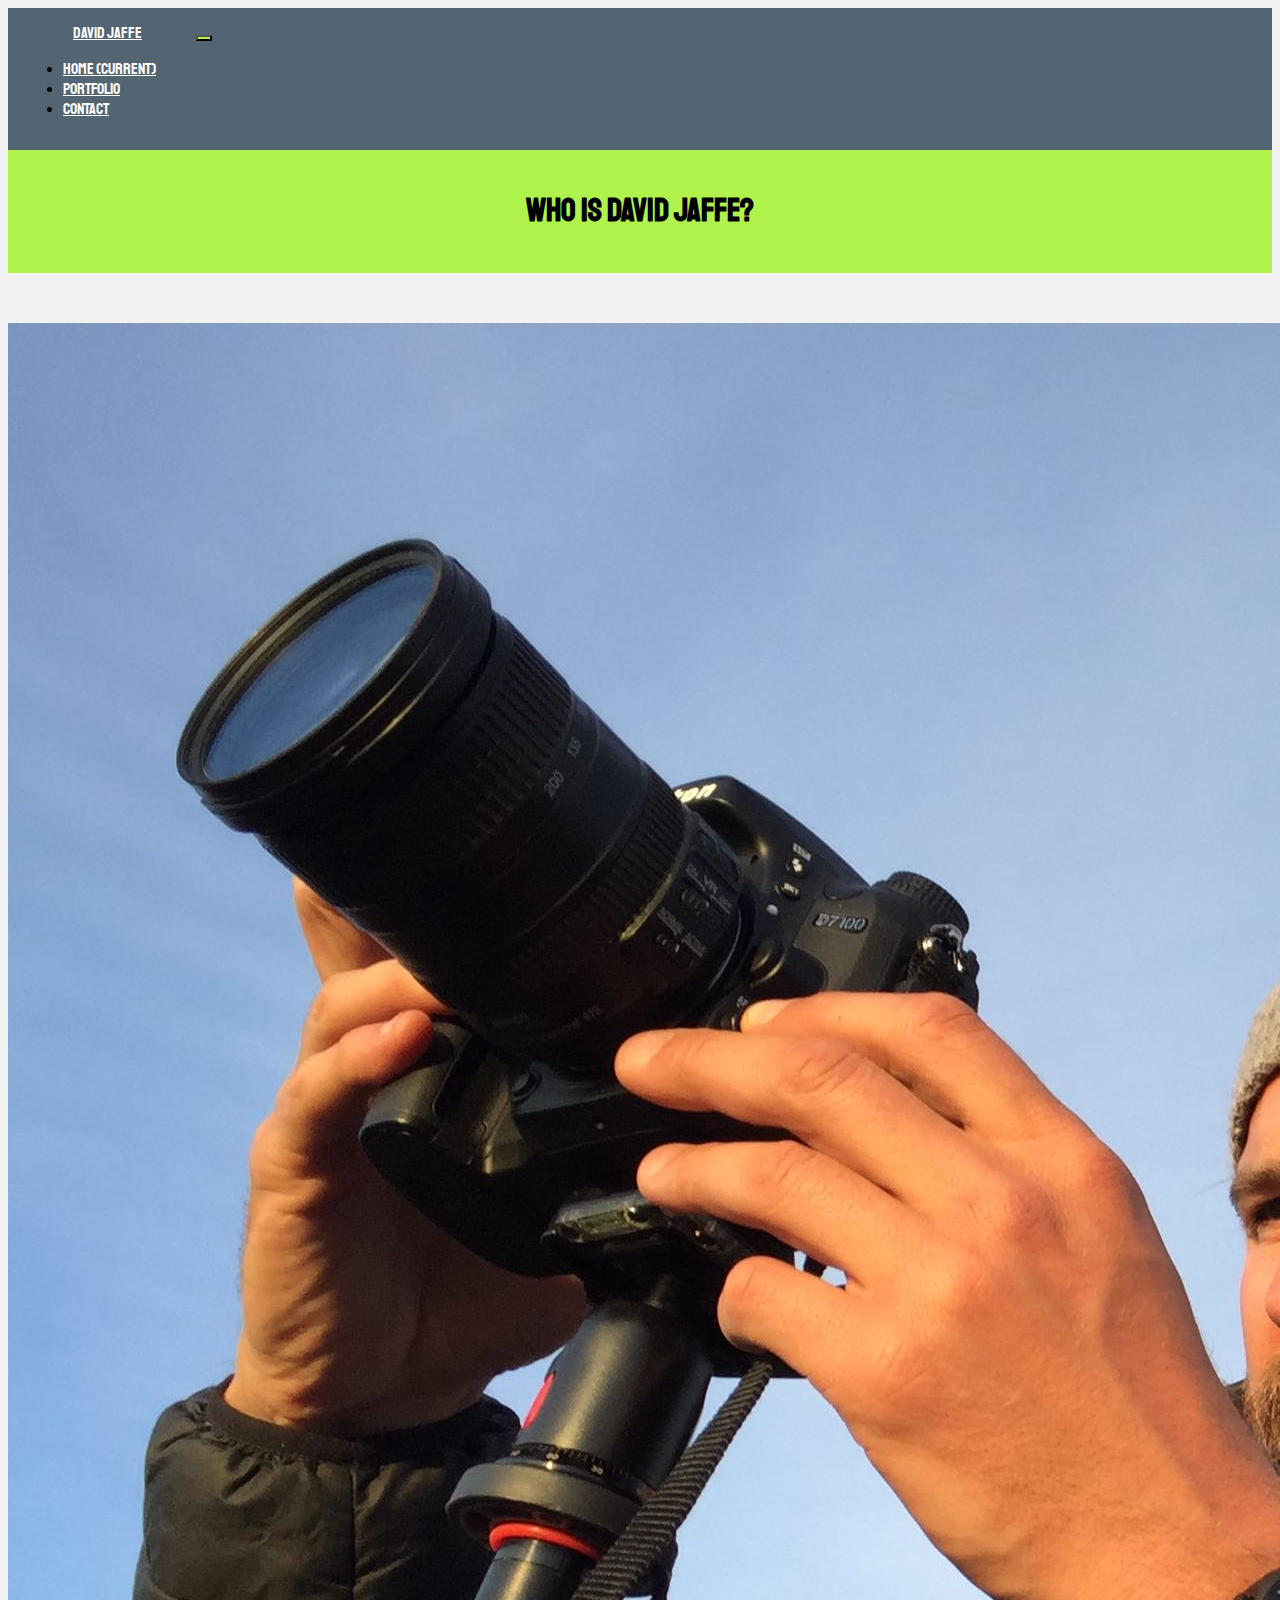
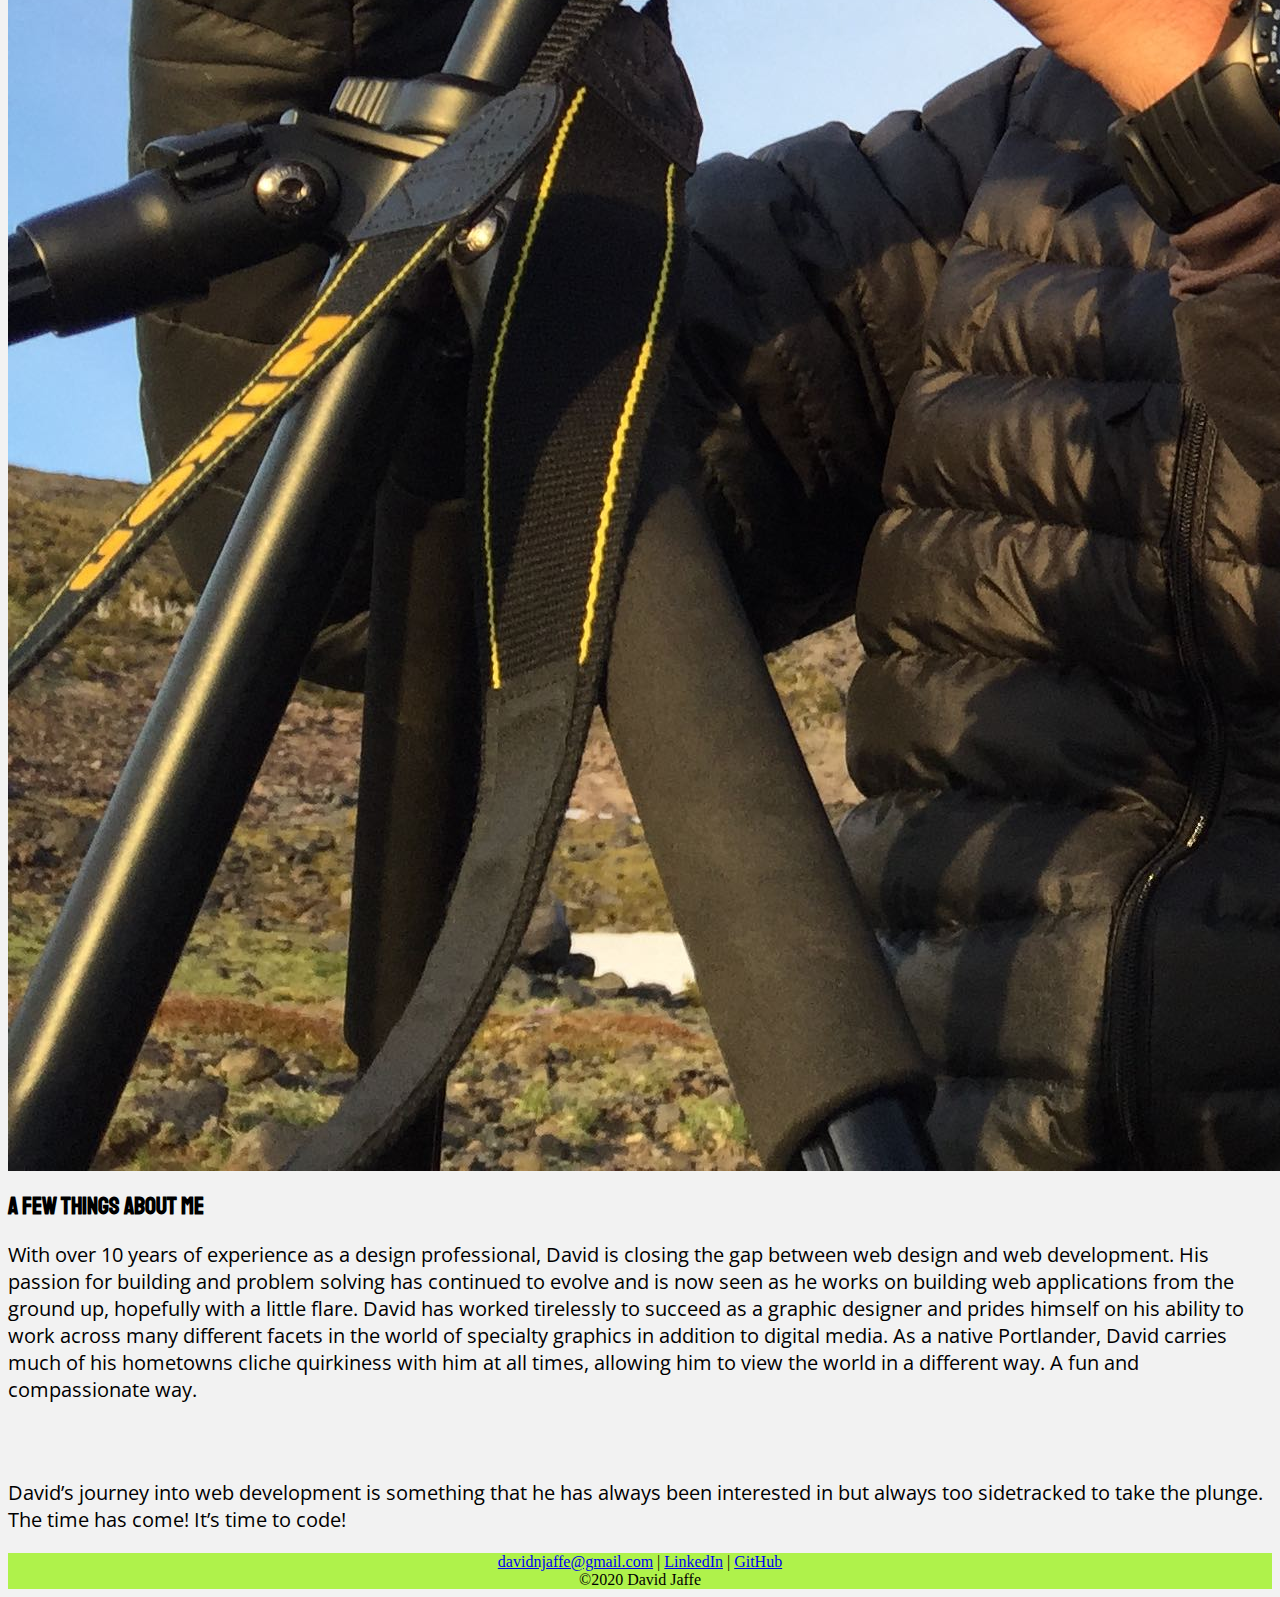
<file: index.html>
<!DOCTYPE html>

<html lang="en-us" class="h-100">

<head>

    <meta charset="UTF-8">
    <meta name="viewport" content="width=device-width, initial-scale=1, shrink-to-fit=no">
    <link href="https://fonts.googleapis.com/css2?family=Open+Sans+Condensed:wght@300;700&family=Staatliches&display=swap" rel="stylesheet">

    
    <title>David Jaffe's Dev Portfolio</title>
    
    <link rel="stylesheet" href="https://stackpath.bootstrapcdn.com/bootstrap/4.5.0/css/bootstrap.min.css" integrity="sha384-9aIt2nRpC12Uk9gS9baDl411NQApFmC26EwAOH8WgZl5MYYxFfc+NcPb1dKGj7Sk" crossorigin="anonymous">
    <link rel="stylesheet" type="text/css"  href="style.css">

</head>

<body class="d-flex flex-column h-100">
  <header>
      <!-- navbar -->
    <nav class="navbar navbar-expand-lg navbar-light bg-dark">
      <a class="navbar-brand" href="index.html">DAVID JAFFE</a>
      <button class="navbar-toggler" type="button" data-toggle="collapse" data-target="#navbarNav" aria-controls="navbarNav" aria-expanded="false" aria-label="Toggle navigation">
        <span class="navbar-toggler-icon"></span>
      </button>
      <div class="collapse navbar-collapse" id="navbarNav">
        <ul class="navbar-nav">
          <li class="nav-item active">
            <a class="nav-link" href="index.html">Home <span class="sr-only">(current)</span></a>
          </li>
          <li class="nav-item">
            <a class="nav-link" href="portfolio.html">Portfolio</a>
          </li>
          <li class="nav-item">
            <a class="nav-link" href="contact.html">Contact</a>
          </li>
        </ul>
      </div>
    </nav>
</header>

      <!-- main content-->
      <div class="row" id="hero-header">
        <div class="col-md-12">
          <h1>Who is David Jaffe?</h1>
        </div>
      </div>
      <main class="container">
        
        
        
        <section class="row">
          <div class="col-md-3">
            <img class="img img-thumbnail" id="headshot" src="img/Outdoor Profile.jpg" alt="bio pic">
          </div>
          <div class="col-md-9" id="intro">
            <h2>A FEW THINGS ABOUT ME</h2>
            <p>With over 10 years of experience as a design professional, David is closing the gap between web design and web development. His passion for building and problem solving has continued to evolve and is now seen as he works on building web applications from the ground up, hopefully with a little flare. David has worked tirelessly to succeed as a graphic designer and prides himself on his ability to work across many different facets in the world of specialty graphics in addition to digital media. As a native Portlander, David carries much of his hometowns cliche quirkiness with him at all times, allowing him to view the world in a different way. A fun and compassionate way.</p>
            <br>
            
          </div>
              
              
        
            </section>

        <section class="row">
          <div class="col-md-12">
            <br>
            <p>David’s journey into web development is something that he has always been interested in but always too sidetracked to take the plunge. The time has come! It’s time to code!</p>
          
          </section>
        </main>






      </div>
    
      <footer class="footer mt-auto py-3">
        <div class="container" id="sticky-footer">
          <span class="footer-text"><a href="mailto:davidnjaffe@gmail.com">davidnjaffe@gmail.com</a> | <a href="https://www.linkedin.com/in/davidnjaffe/" target="blank">LinkedIn</a> | <a href="https://github.com/davidnjaffe" target="blank">GitHub</a></span>
          <br>
        <span>©2020 David Jaffe</span>
        </div>
      </footer>

    <script src="https://code.jquery.com/jquery-3.5.1.slim.min.js" integrity="sha384-DfXdz2htPH0lsSSs5nCTpuj/zy4C+OGpamoFVy38MVBnE+IbbVYUew+OrCXaRkfj" crossorigin="anonymous"></script>
    <script src="https://cdn.jsdelivr.net/npm/popper.js@1.16.0/dist/umd/popper.min.js" integrity="sha384-Q6E9RHvbIyZFJoft+2mJbHaEWldlvI9IOYy5n3zV9zzTtmI3UksdQRVvoxMfooAo" crossorigin="anonymous"></script>
    <script src="https://stackpath.bootstrapcdn.com/bootstrap/4.5.0/js/bootstrap.min.js" integrity="sha384-OgVRvuATP1z7JjHLkuOU7Xw704+h835Lr+6QL9UvYjZE3Ipu6Tp75j7Bh/kR0JKI" crossorigin="anonymous"></script>

</body>
</html>
</file>
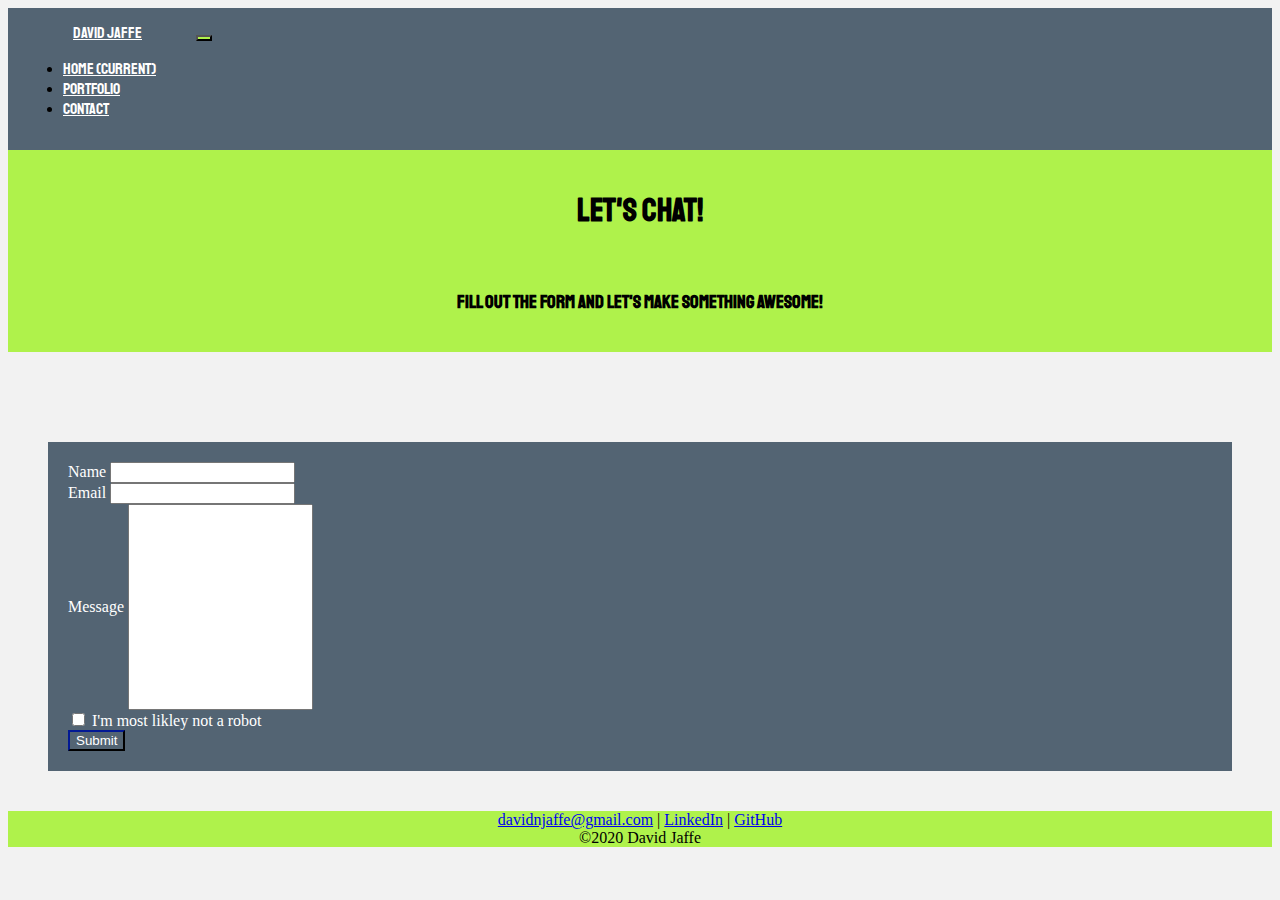
<file: contact.html>
<!DOCTYPE html>

<html lang="en-us" class="h-100">

<head>

    <meta charset="UTF-8">
    <meta name="viewport" content="width=device-width, initial-scale=1, shrink-to-fit=no">
    <link href="https://fonts.googleapis.com/css2?family=Open+Sans+Condensed:wght@300;700&family=Staatliches&display=swap" rel="stylesheet">
    <title>David Jaffe's Dev Portfolio</title>
    
    <link rel="stylesheet" href="https://stackpath.bootstrapcdn.com/bootstrap/4.5.0/css/bootstrap.min.css" integrity="sha384-9aIt2nRpC12Uk9gS9baDl411NQApFmC26EwAOH8WgZl5MYYxFfc+NcPb1dKGj7Sk" crossorigin="anonymous">
    <link rel="stylesheet" type="text/css"  href="style.css">

</head>

<body class="d-flex flex-column h-100">
  <header>
      <!-- navbar -->
    <nav class="navbar navbar-expand-lg navbar-light bg-dark">
      <a class="navbar-brand" href="index.html">DAVID JAFFE</a>
      <button class="navbar-toggler" type="button" data-toggle="collapse" data-target="#navbarNav" aria-controls="navbarNav" aria-expanded="false" aria-label="Toggle navigation">
        <span class="navbar-toggler-icon"></span>
      </button>
      <div class="collapse navbar-collapse" id="navbarNav">
        <ul class="navbar-nav">
          <li class="nav-item active">
            <a class="nav-link" href="index.html">Home <span class="sr-only">(current)</span></a>
          </li>
          <li class="nav-item">
            <a class="nav-link" href="portfolio.html">Portfolio</a>
          </li>
          <li class="nav-item">
            <a class="nav-link" href="contact.html">Contact</a>
          </li>
        </ul>
      </div>
    </nav>
</header>

<div class="row" id="hero-header">
  <div class="col-md-12">
    <h1>Let's Chat!</h1>
    <br>
    <h3>Fill out the form and let's make something awesome!</h3>
  </div>
</div>

      <!-- contact form-->
    <div class="container" id="contact-form">
    

      <form>
        <div class="form-group">
          <label for="name">Name</label>
          <input type="name" class="form-control" id="namebox" aria-describedby="emailHelp">
          <!-- <small id="emailHelp" class="form-text text-muted">We'll never share your email with anyone else.</small> -->
        </div>
        <div class="form-group">
          <label for="email">Email</label>
          <input type="email" class="form-control" id="emailbox">
        </div>
        <div class="form-group">
          <label for="message">Message</label>
          <input type="message" class="form-control" id="messagebox">
        </div>
        <div class="form-group form-check">
          <input type="checkbox" class="form-check-input" id="exampleCheck1">
          <label class="form-check-label" for="exampleCheck1">I'm most likley not a robot</label>
        </div>
        <button type="submit" class="btn btn-primary">Submit</button>
      </form>
    </div>







    <footer class="footer mt-auto py-3">
      <div class="container" id="sticky-footer">
        <span class="footer-text"><a href="mailto:davidnjaffe@gmail.com">davidnjaffe@gmail.com</a> | <a href="https://www.linkedin.com/in/davidnjaffe/" target="blank">LinkedIn</a> | <a href="https://github.com/davidnjaffe" target="blank">GitHub</a></span>
        <br>
        <span>©2020 David Jaffe</span>
      </div>
    </footer>
    
    

    <script src="https://code.jquery.com/jquery-3.5.1.slim.min.js" integrity="sha384-DfXdz2htPH0lsSSs5nCTpuj/zy4C+OGpamoFVy38MVBnE+IbbVYUew+OrCXaRkfj" crossorigin="anonymous"></script>
    <script src="https://cdn.jsdelivr.net/npm/popper.js@1.16.0/dist/umd/popper.min.js" integrity="sha384-Q6E9RHvbIyZFJoft+2mJbHaEWldlvI9IOYy5n3zV9zzTtmI3UksdQRVvoxMfooAo" crossorigin="anonymous"></script>
    <script src="https://stackpath.bootstrapcdn.com/bootstrap/4.5.0/js/bootstrap.min.js" integrity="sha384-OgVRvuATP1z7JjHLkuOU7Xw704+h835Lr+6QL9UvYjZE3Ipu6Tp75j7Bh/kR0JKI" crossorigin="anonymous"></script>

</body>


</html>
</file>
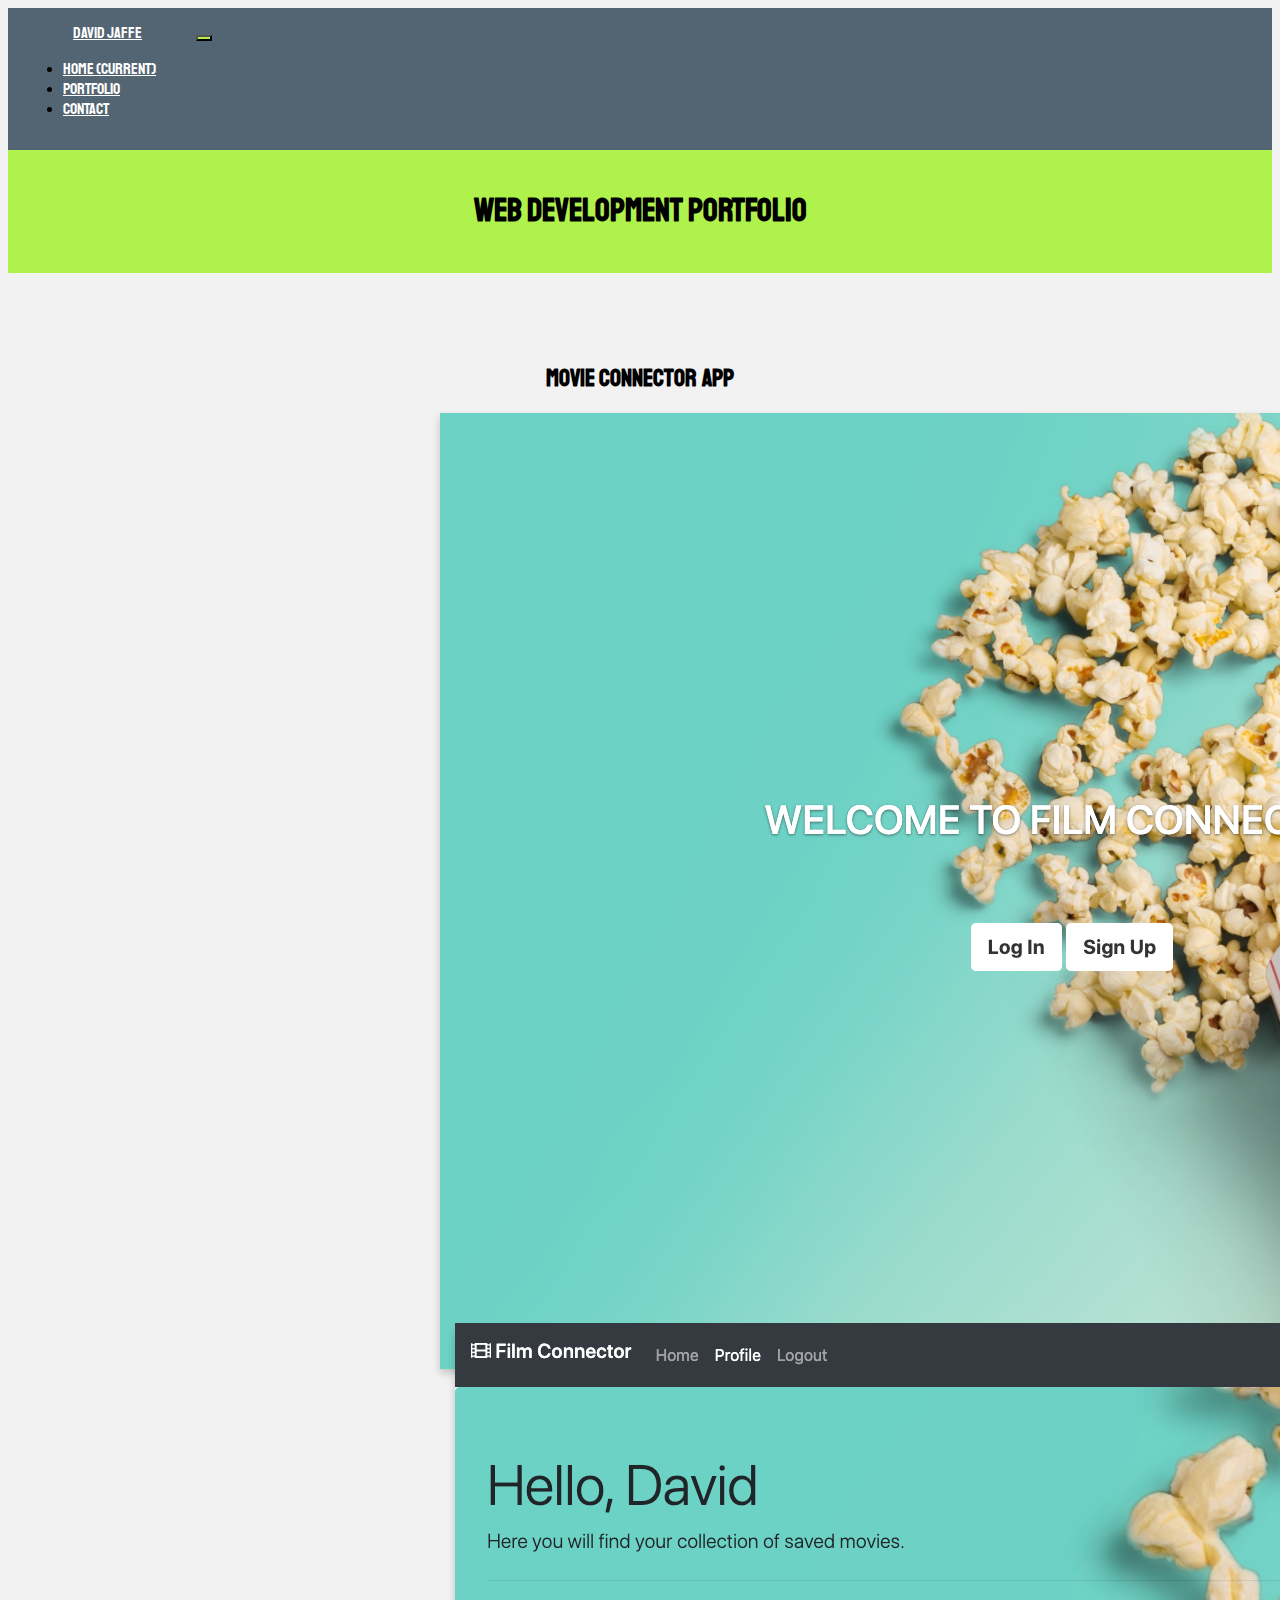
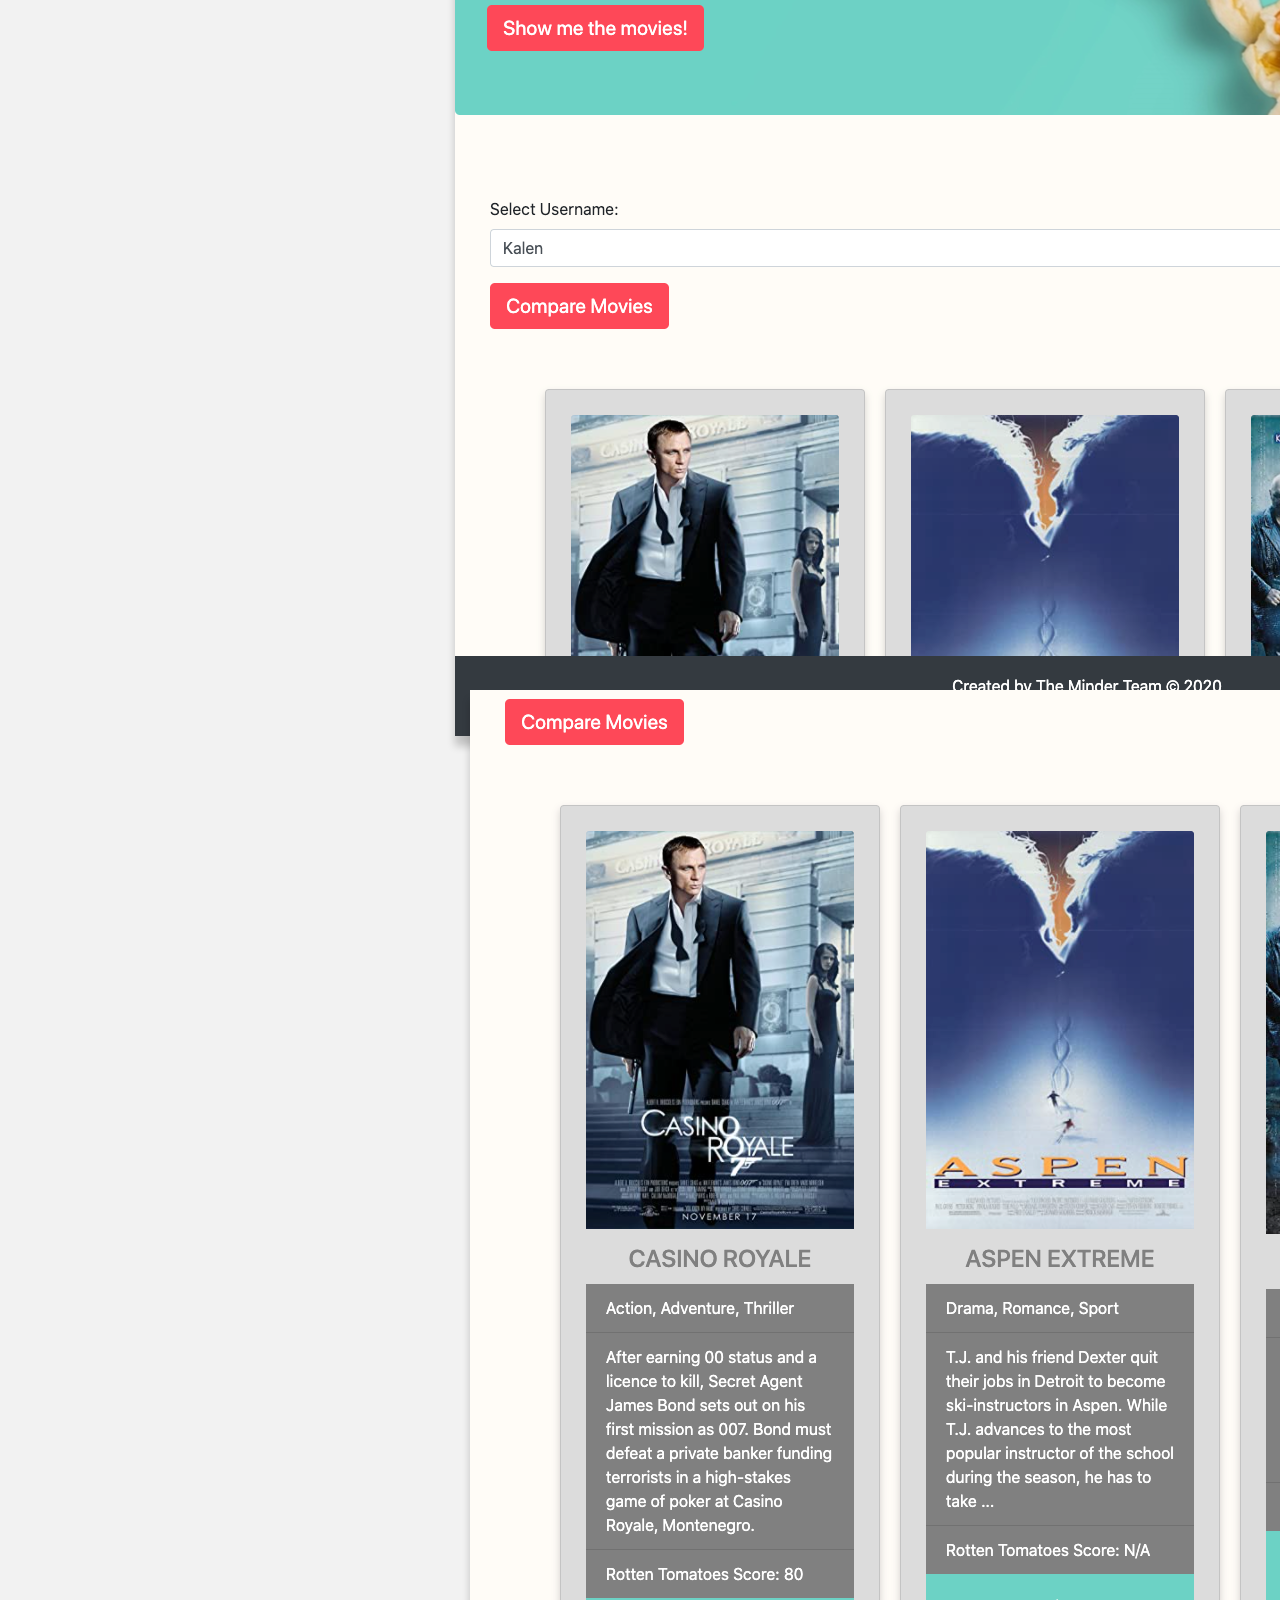
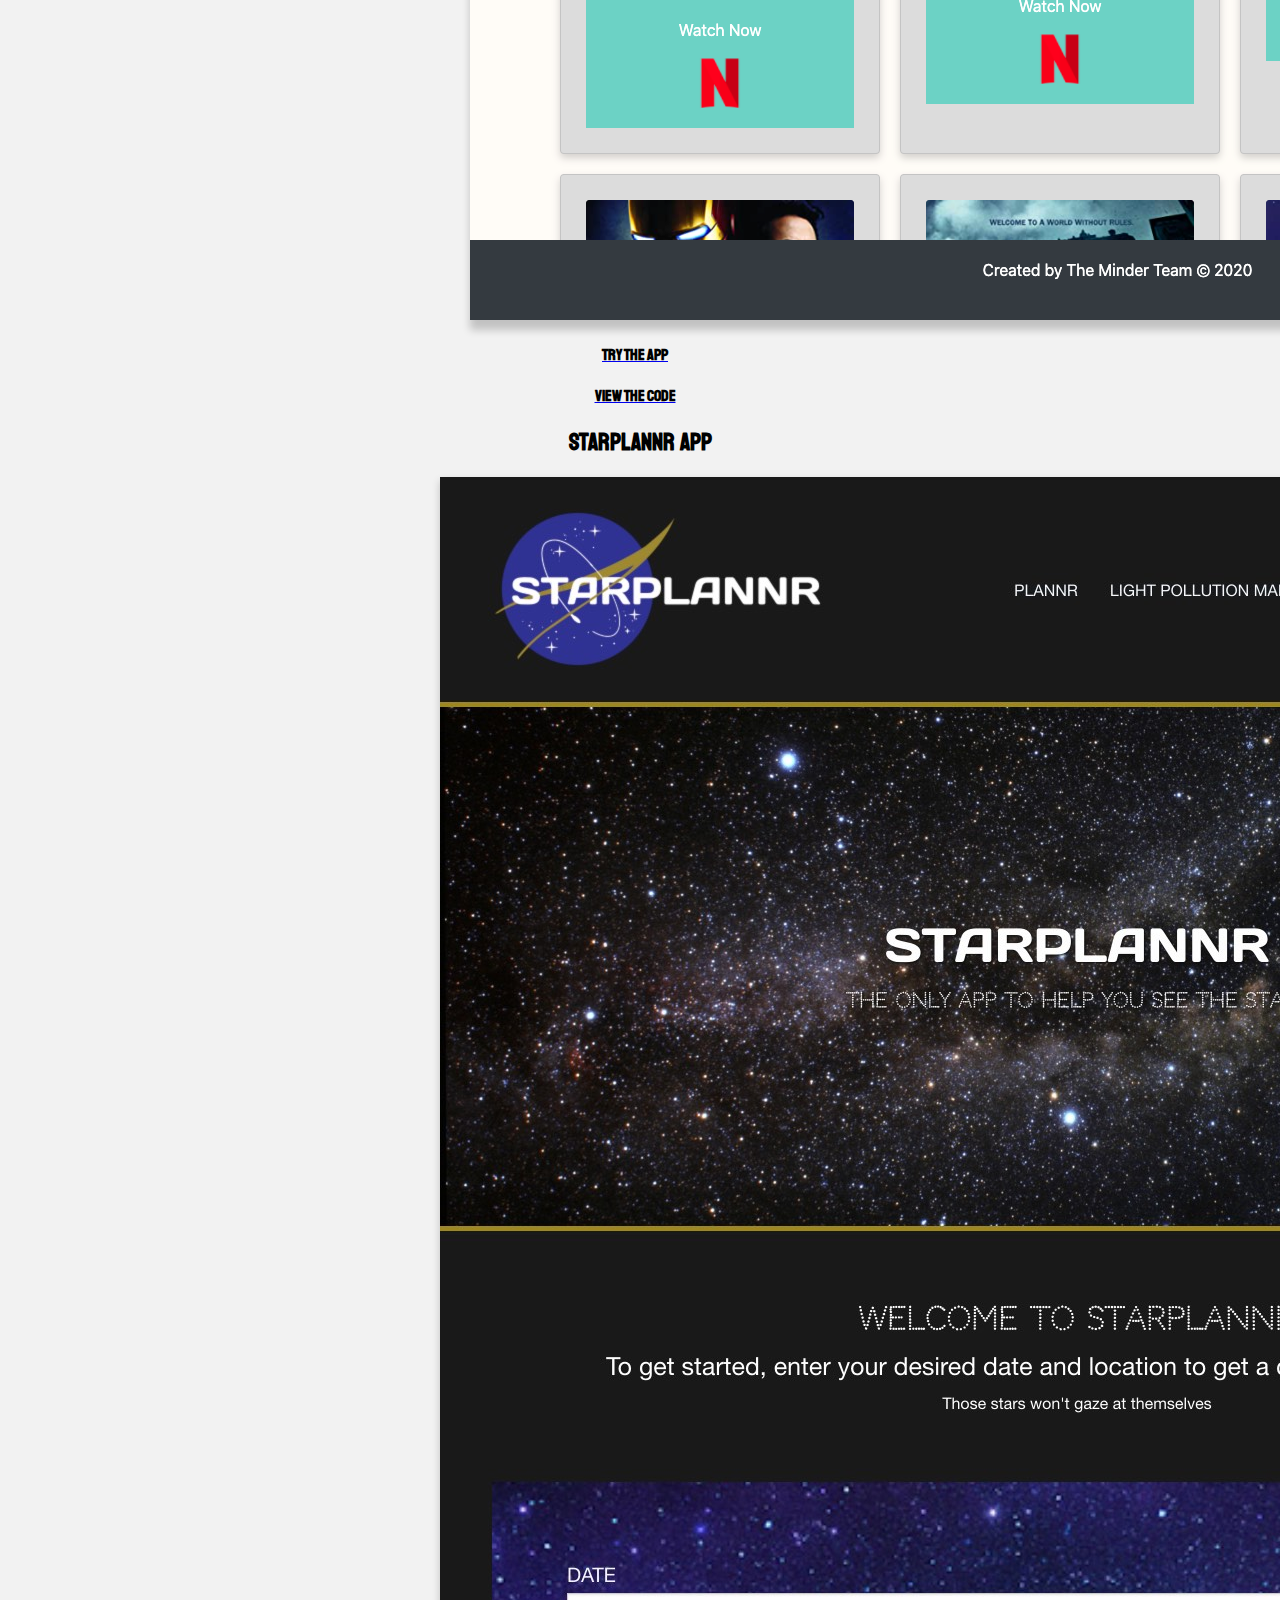
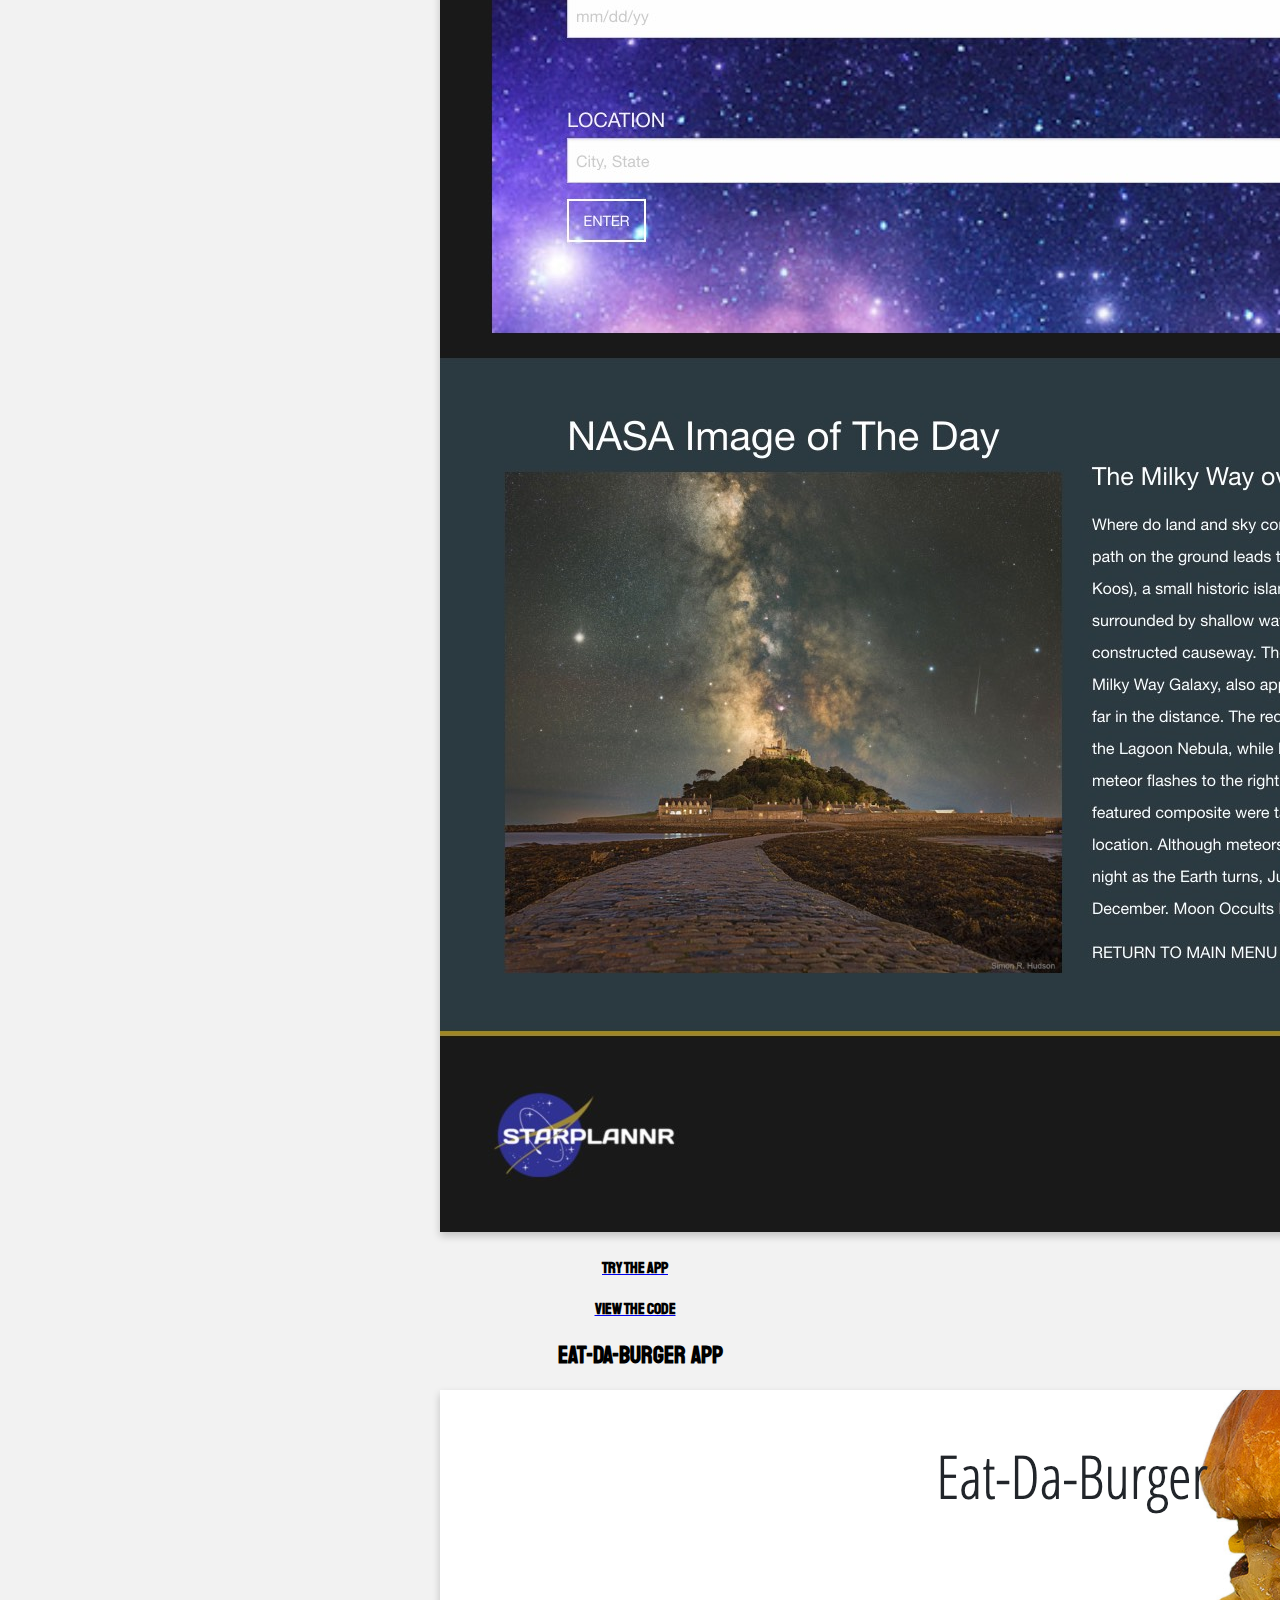
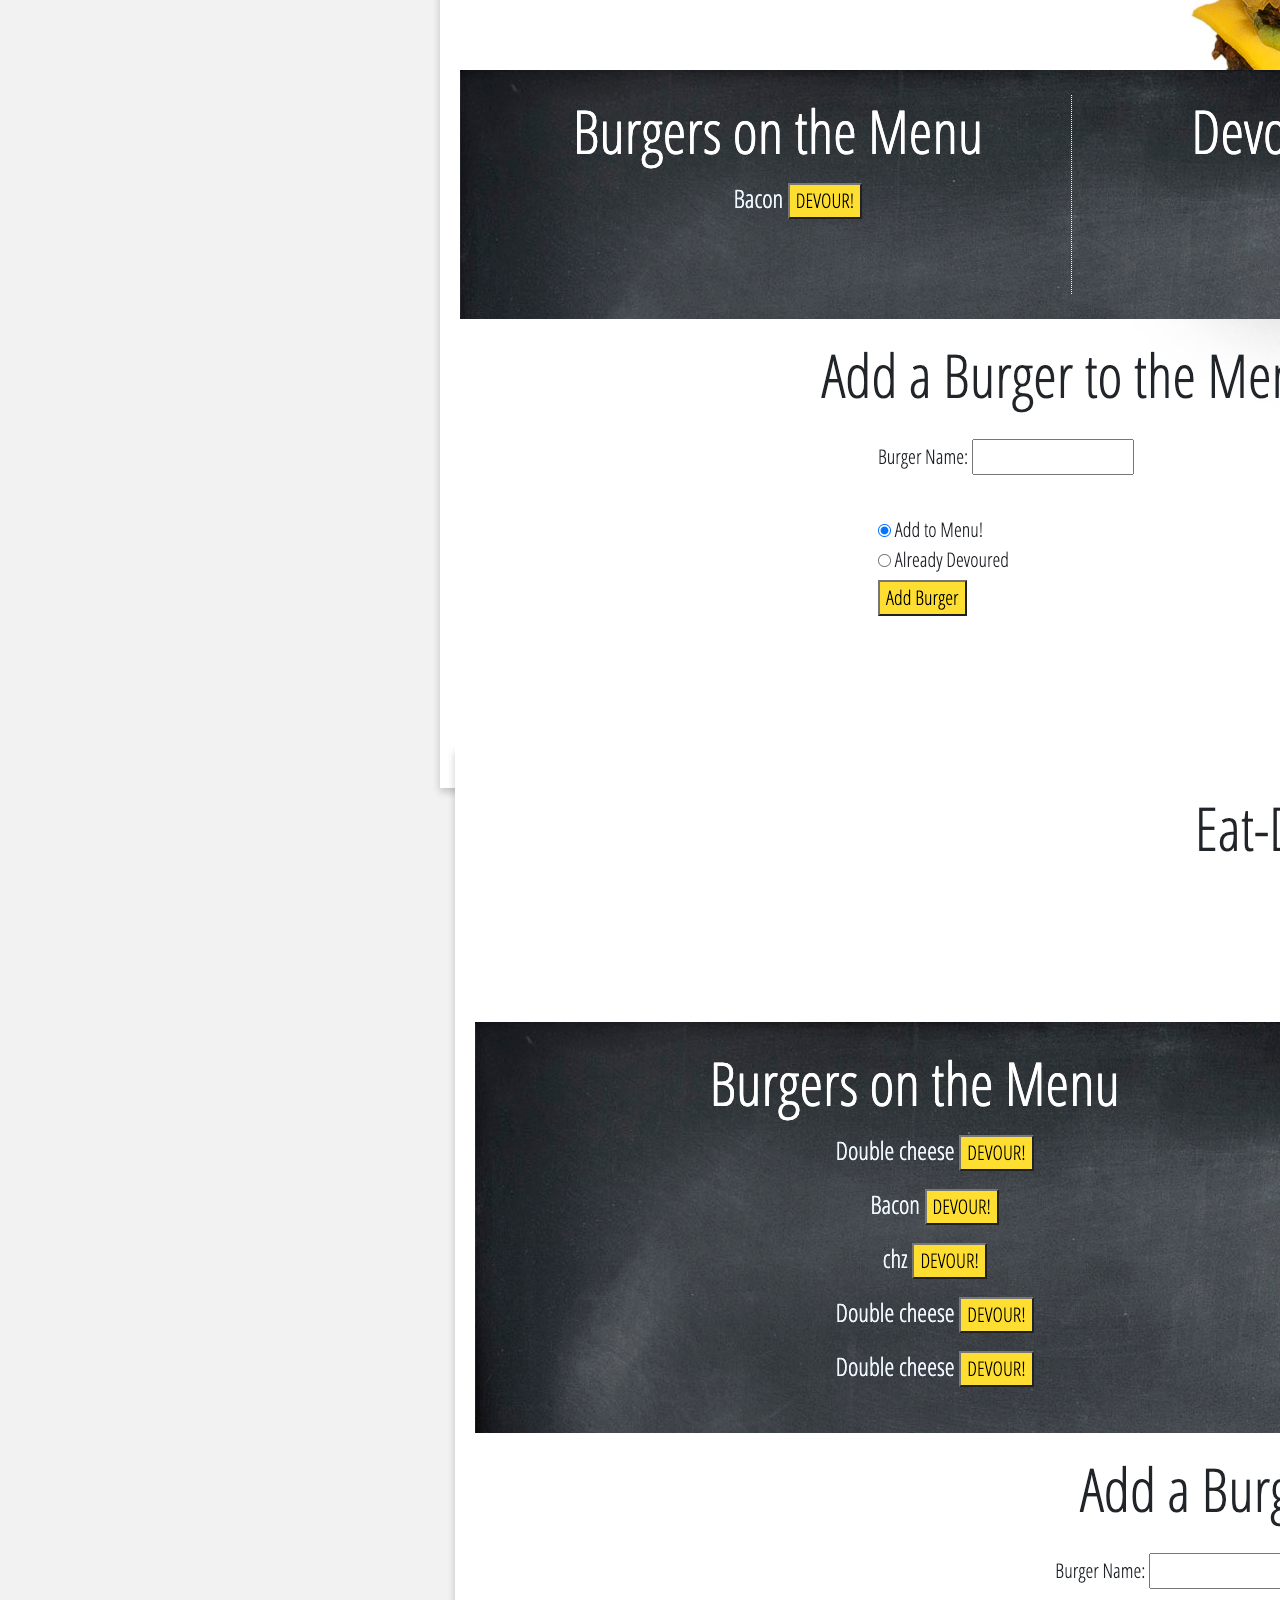
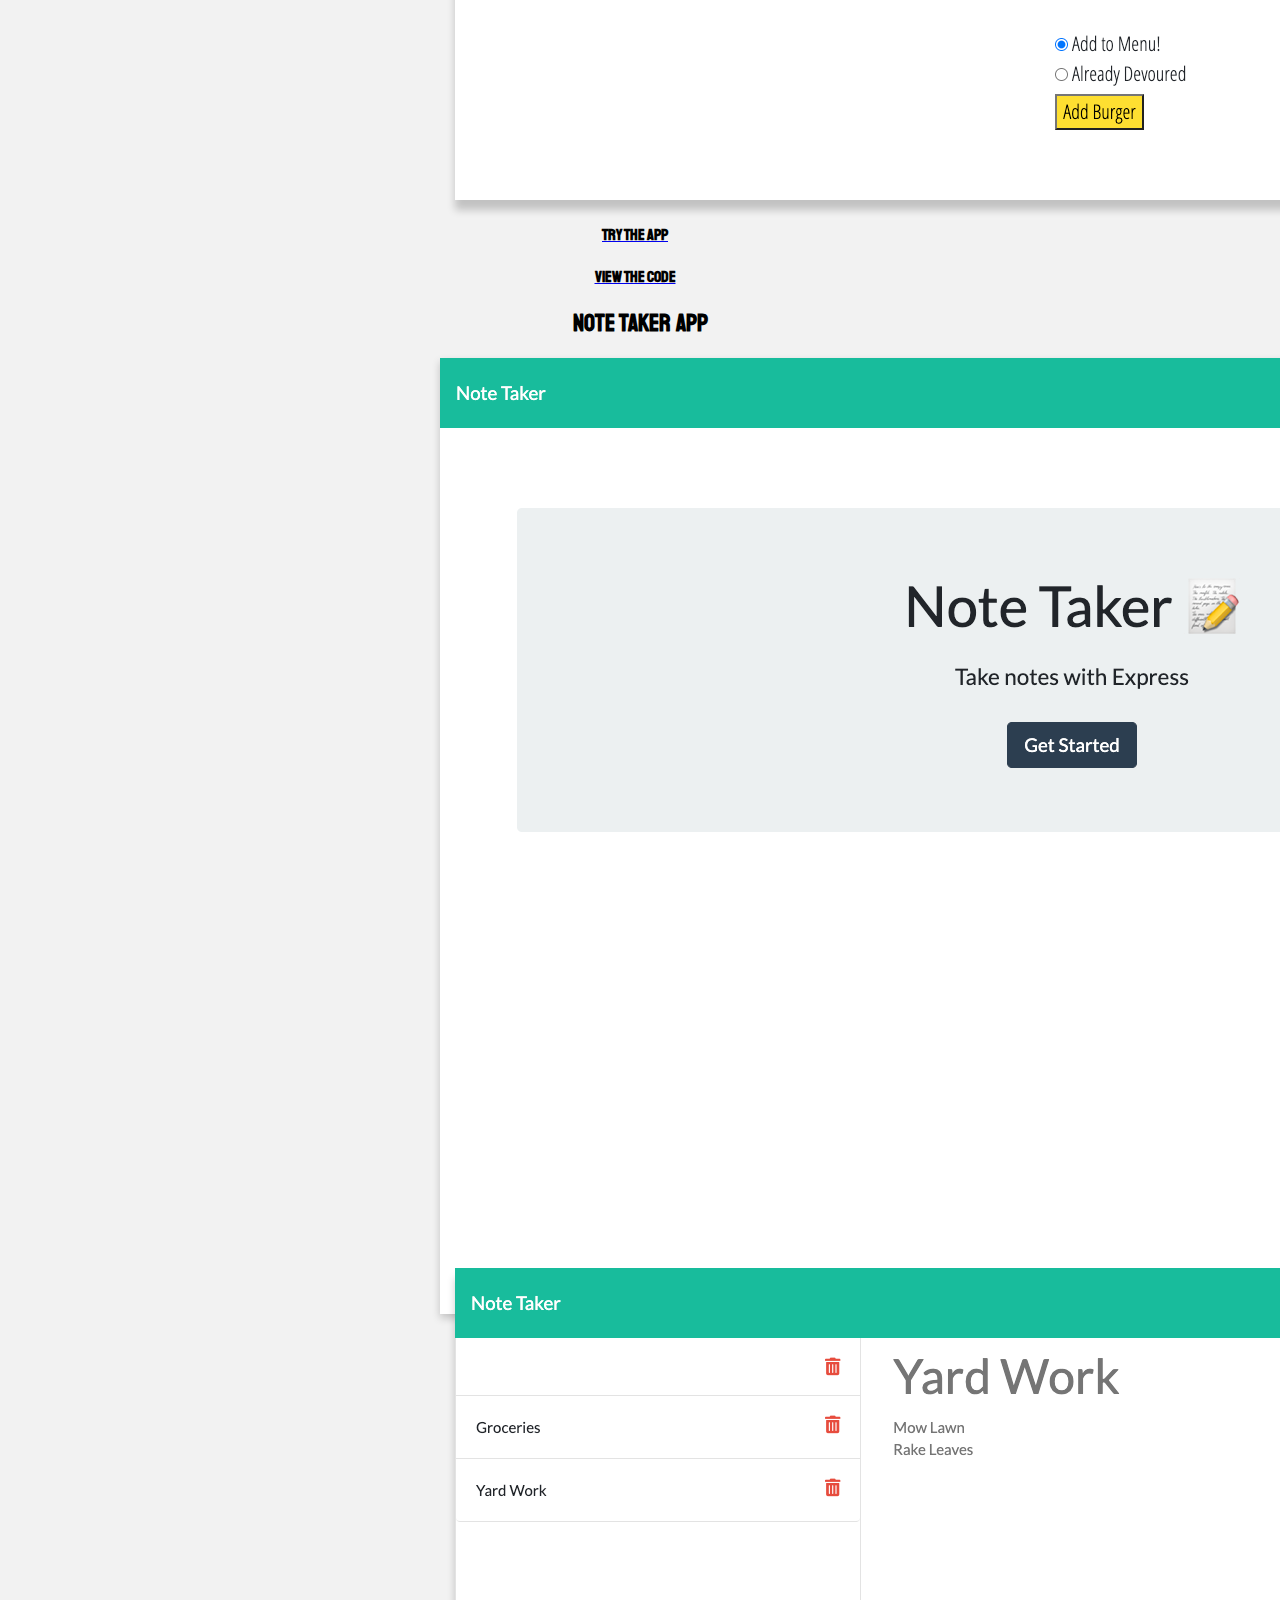
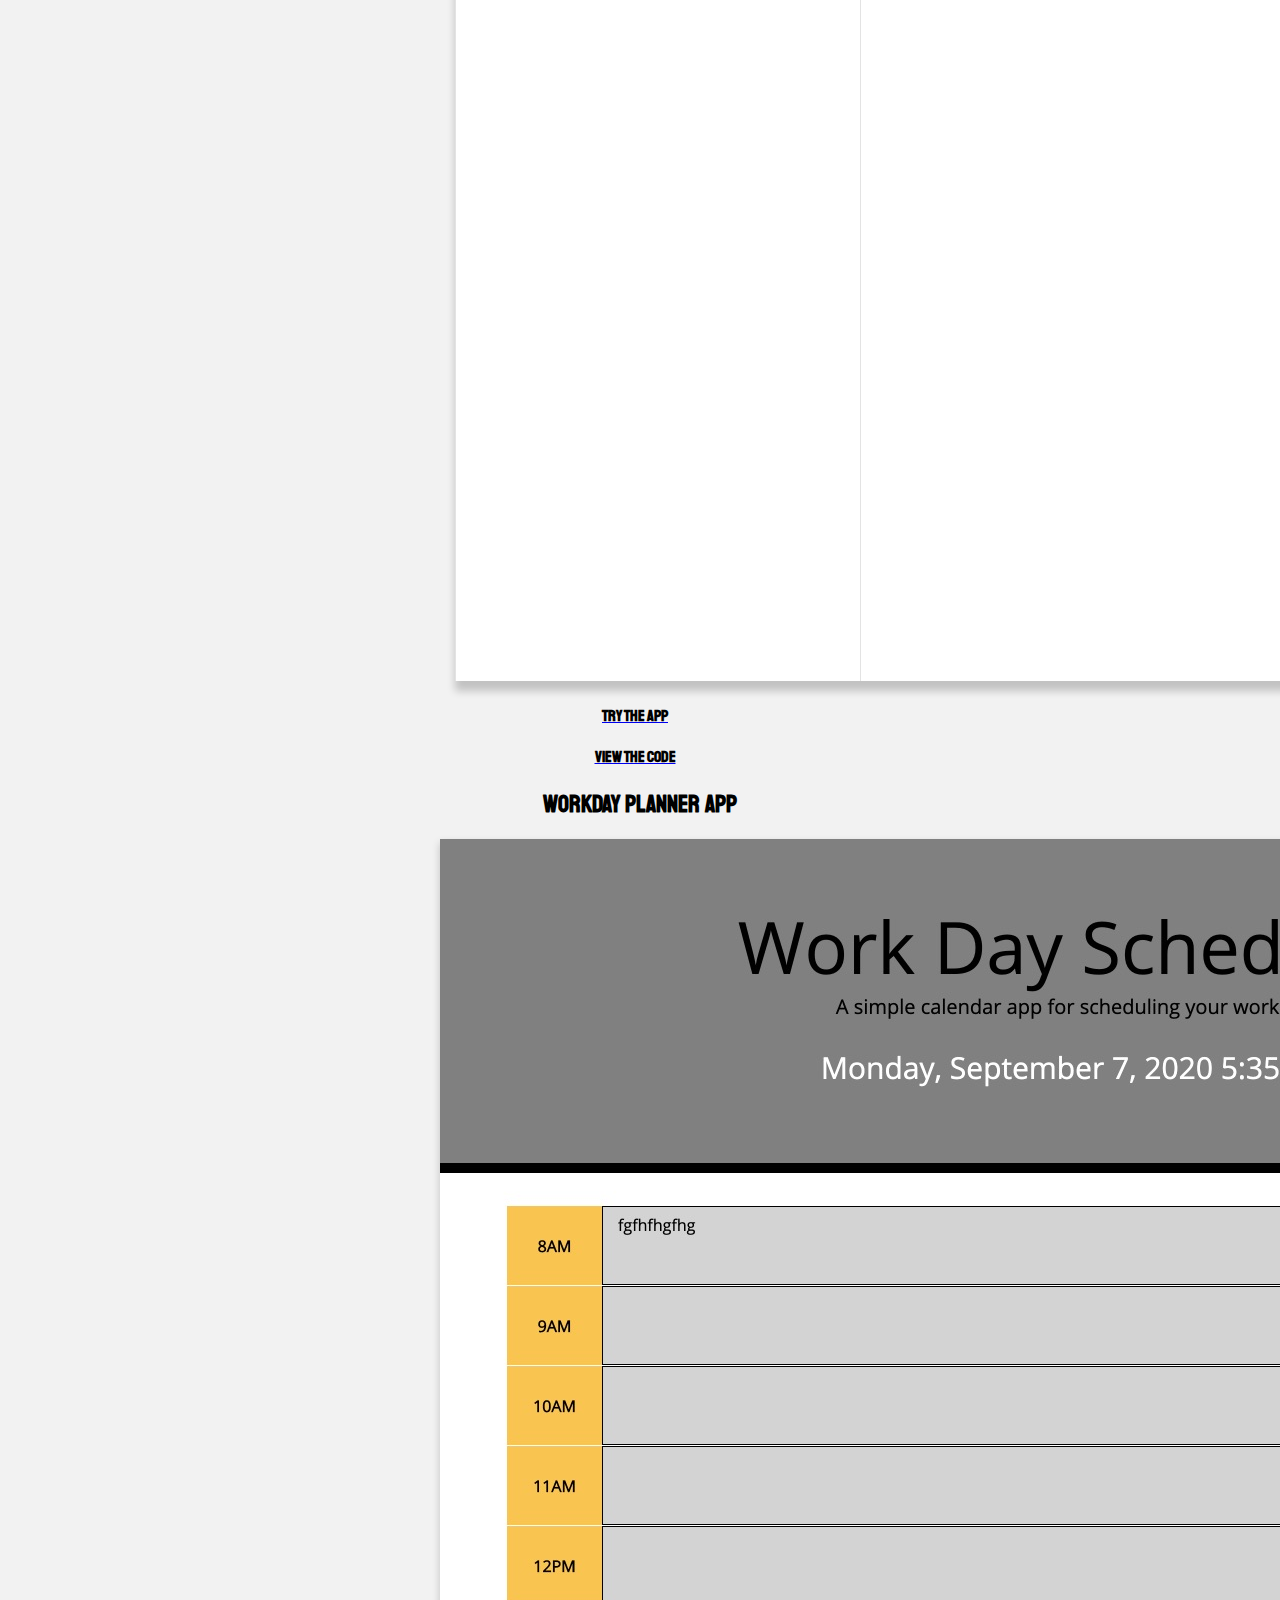
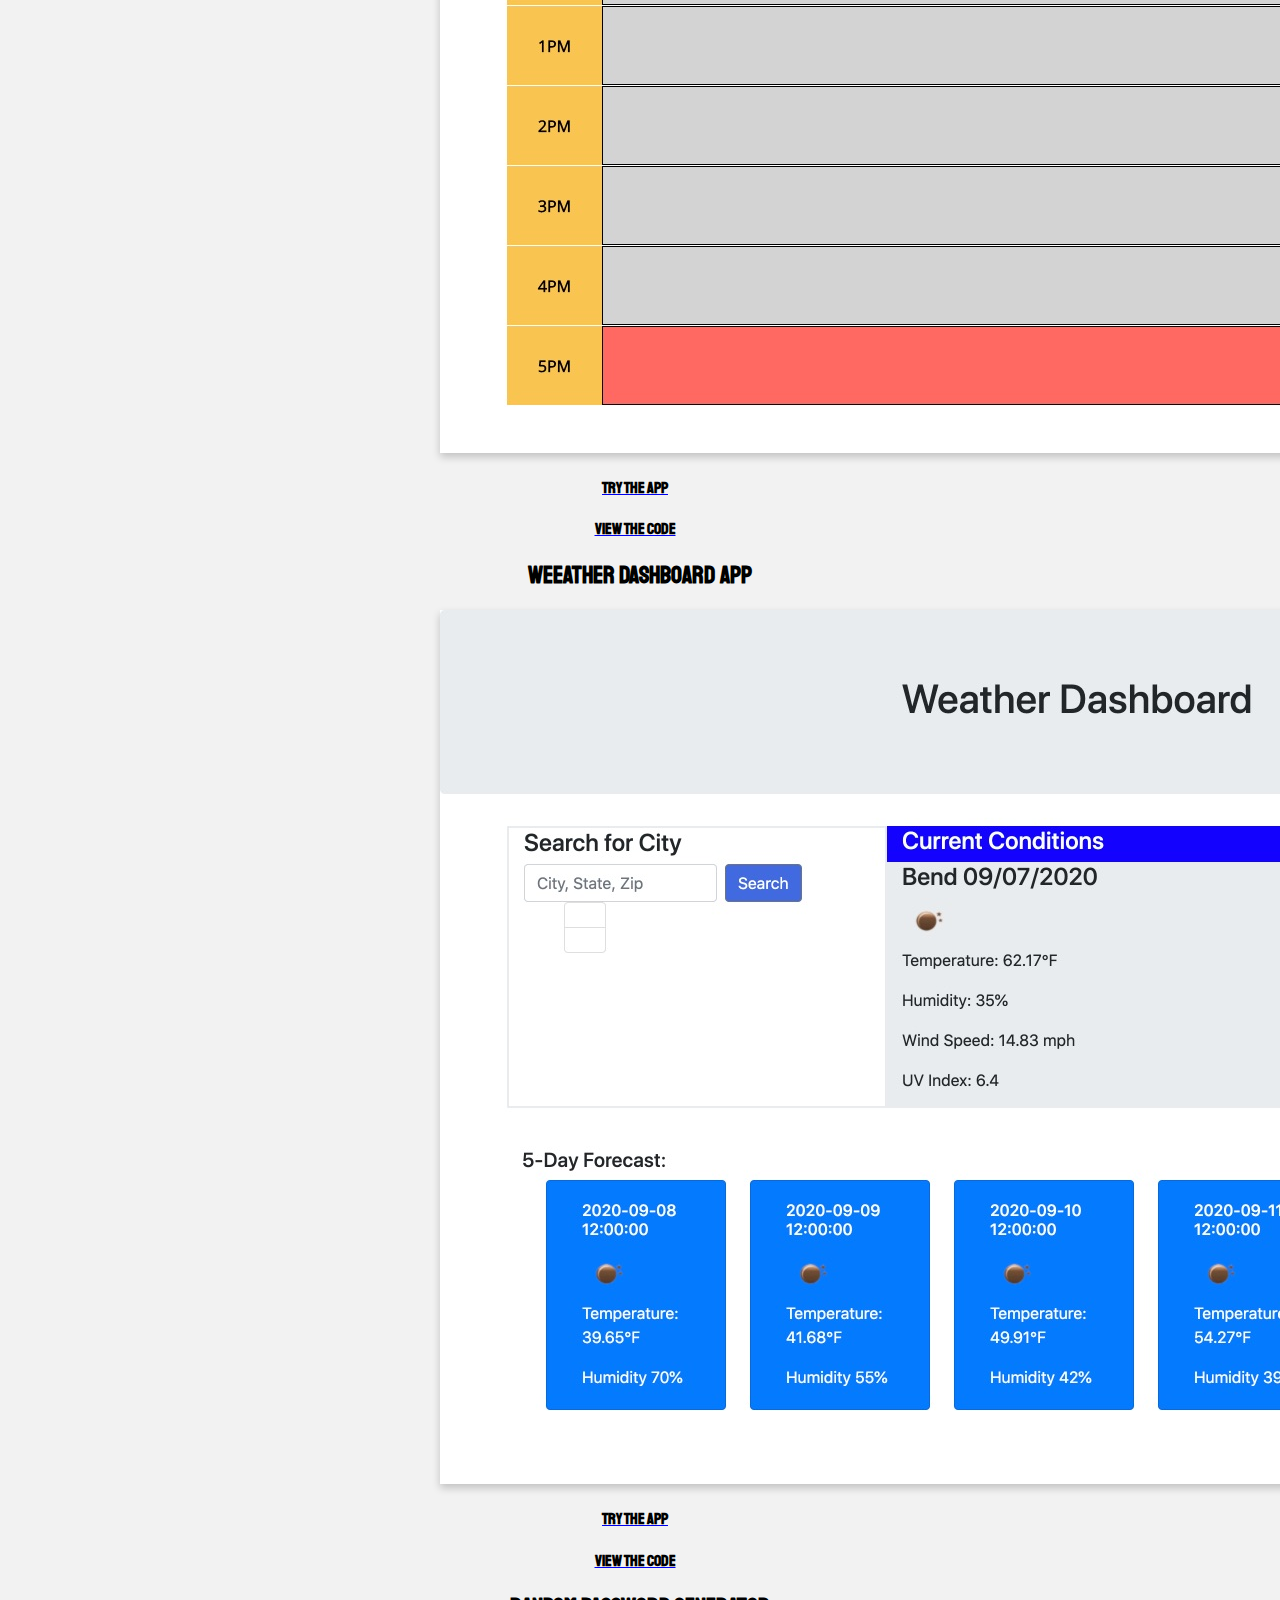
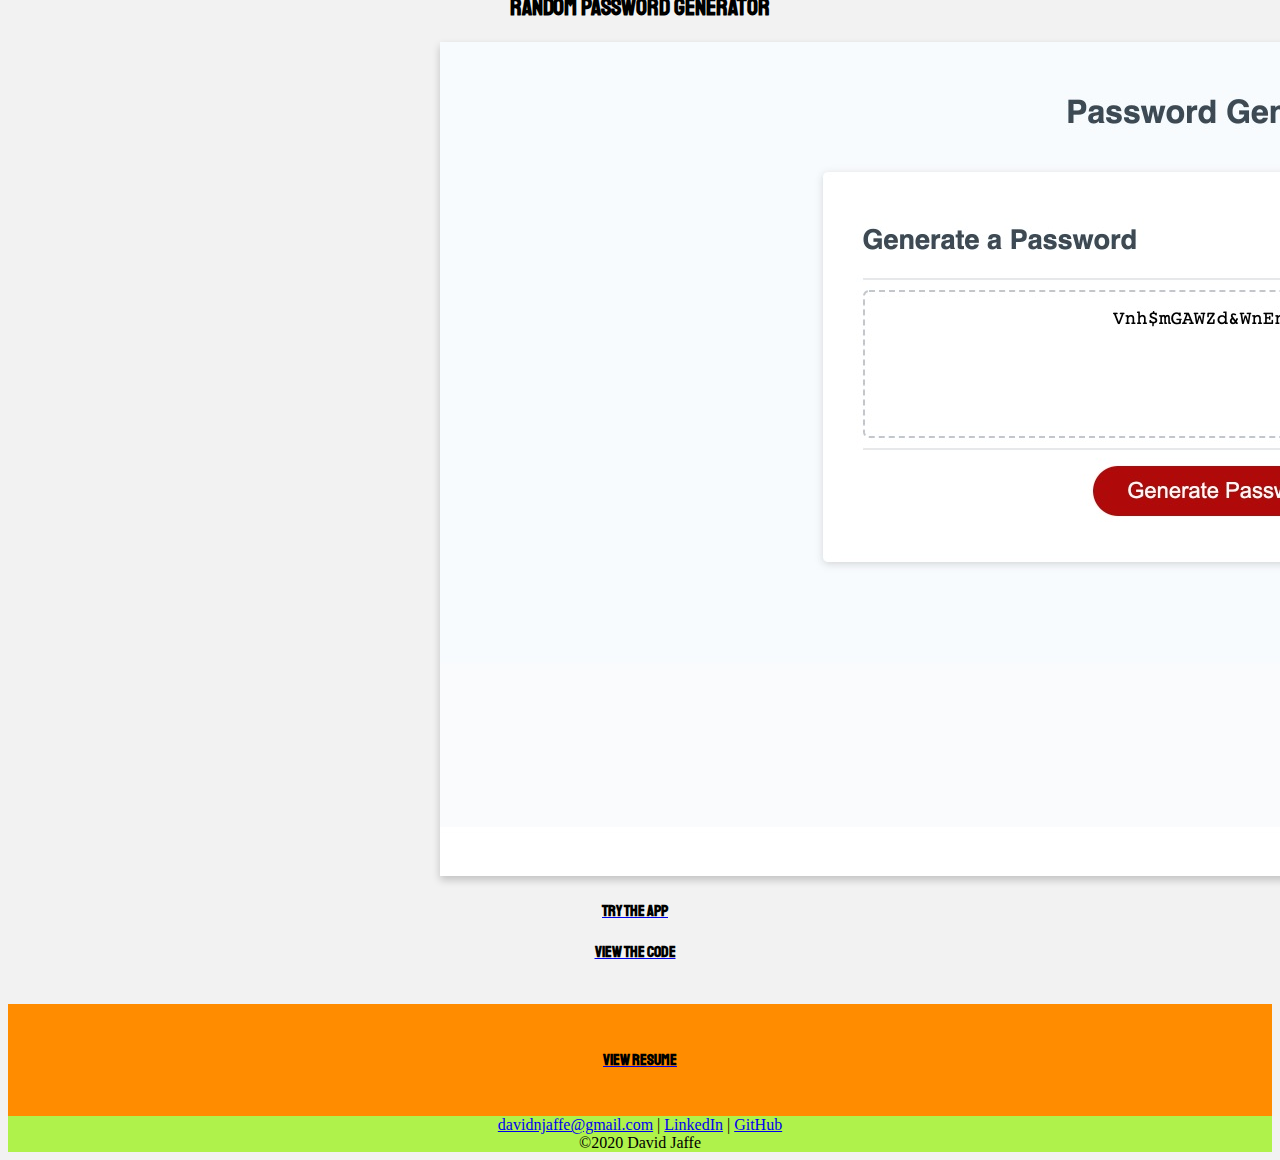
<file: portfolio.html>
<!DOCTYPE html>

<html lang="en-us" class="h-100">

<head>

    <meta charset="UTF-8">
    <meta name="viewport" content="width=device-width, initial-scale=1, shrink-to-fit=no">
    <link href="https://fonts.googleapis.com/css2?family=Open+Sans+Condensed:wght@300;700&family=Staatliches&display=swap" rel="stylesheet">
    <title>David Jaffe's DEVsign Portfolio</title>
    
    <link rel="stylesheet" href="https://stackpath.bootstrapcdn.com/bootstrap/4.5.0/css/bootstrap.min.css" integrity="sha384-9aIt2nRpC12Uk9gS9baDl411NQApFmC26EwAOH8WgZl5MYYxFfc+NcPb1dKGj7Sk" crossorigin="anonymous">
    <link rel="stylesheet" type="text/css"  href="style.css">

</head>

<body class="d-flex flex-column h-100">
  <header>
      <!-- navbar -->
    <nav class="navbar navbar-expand-lg navbar-light bg-dark">
      <a class="navbar-brand" href="index.html">DAVID JAFFE</a>
      <button class="navbar-toggler" type="button" data-toggle="collapse" data-target="#navbarNav" aria-controls="navbarNav" aria-expanded="false" aria-label="Toggle navigation">
        <span class="navbar-toggler-icon"></span>
      </button>
      <div class="collapse navbar-collapse" id="navbarNav">
        <ul class="navbar-nav">
          <li class="nav-item active">
            <a class="nav-link" href="index.html">Home <span class="sr-only">(current)</span></a>
          </li>
          <li class="nav-item">
            <a class="nav-link" href="portfolio.html">Portfolio</a>
          </li>
          <li class="nav-item">
            <a class="nav-link" href="contact.html">Contact</a>
          </li>
        </ul>
      </div>
    </nav>
</header>

      <!-- portfolio main content-->
      <div class="row" id="hero-header">
        <div class="col-md-12">
          <h1>Web Development Portfolio</h1>
        </div>
      </div>
    <div class="container" id="portfolio-body">
      
      
      <div class="row">

        
        <div class="col-md-6">
          <div class="card" style="width: 25rem;">
            <h2 id="project-title">Movie Connector App</h2>
            <img src="img/Movie Connect Home.png" class="card-img-top" alt="...">
            <br>
            <img src="img/Movie Connect Profile.png" class="card-img-top" id="bottomImg" alt="...">
            <br>
            <img src="img/Movie Connect Cards.png" class="card-img-top" id="bottomImg2" alt="...">
            <br>
            <div class="card-body">
              <ul id="project-links">
                <li><a href="https://film-connector.herokuapp.com/" target="blank"><h4>TRY THE APP</h4></a></li>
                <li><a href="https://github.com/kpegeder/Minder" target="blank"><h4>VIEW THE CODE</h4></a></li>
              </ul>
            </div>
          </div>
        </div>

        <div class="col-md-6">
          <div class="card" style="width: 25rem;">
            <h2 id="project-title">STARPLANNR App</h2>
            <img src="img/Starplannr App.jpg" class="card-img-top" alt="...">
            <br>
            <div class="card-body">
              <ul id="project-links">
                <li><a href="https://mslee001.github.io/StarPlannr/index.html" target="blank"><h4>TRY THE APP</h4></a></li>
                <li><a href="https://github.com/mslee001/StarPlannr" target="blank"><h4>VIEW THE CODE</h4></a></li>
              </ul>
            </div>
          </div>
        </div>

      </div>

      <div class="row">
        <div class="col-md-6">
          <div class="card" style="width: 25rem;">
            <h2 id="project-title">Eat-Da-Burger App</h2>
            <img src="img/Eat-Da Burger home.png" class="card-img-top"  alt="...">
            <br>
            <img src="img/Burger 2.png" class="card-img-top" id="bottomImg" alt="...">
            <br>
            <div class="card-body">
              <ul id="project-links">
                <li><a href="https://eat-da-burgs-app.herokuapp.com/" target="blank"><h4>TRY THE APP</h4></a></li>
                <li><a href="https://github.com/davidnjaffe/burger" target="blank"><h4>VIEW THE CODE</h4></a></li>
              </ul>
            </div>
          </div>
        </div>
        
        <div class="col-md-6">
          <div class="card" style="width: 25rem;">
            <h2 id="project-title">Note taker App</h2>
            <img src="img/Note Taker Home.png" class="card-img-top" alt="...">
            <br>
            <img src="img/Note Taker App.png" class="card-img-top" id="bottomImg" alt="...">
            <br>
            <div class="card-body">
              <ul id="project-links">
                <li><a href="https://still-atoll-52455.herokuapp.com/" target="blank"><h4>TRY THE APP</h4></a></li>
                <li><a href="https://github.com/davidnjaffe/Note-Taker" target="blank"><h4>VIEW THE CODE</h4></a></li>
              </ul>
            </div>
          </div>
        </div>
      </div>

      <div class="row">

        <div class="col-md-6">
          <div class="card" style="width: 25rem;">
            <h2 id="project-title">Workday Planner App</h2>
            <img src="img/Workday Planner App.jpg" class="card-img-top" alt="...">
            <br>
            <div class="card-body">
              <ul id="project-links">
                <li><a href="https://davidnjaffe.github.io/Work-Day-Scheduler/Develop/" target="blank"><h4>TRY THE APP</h4></a></li>
                <li><a href="https://github.com/davidnjaffe/Work-Day-Scheduler" target="blank"><h4>VIEW THE CODE</h4></a></li>
              </ul>
            </div>
          </div>
        </div>

        <div class="col-md-6">
          <div class="card" style="width: 25rem;">
            <h2 id="project-title">Weeather Dashboard App</h2>
            <img src="img/Weather Dashboard.jpg" class="card-img-top" alt="...">
            <br>
            <div class="card-body">
              <ul id="project-links">
                <li><a href="https://davidnjaffe.github.io/weather-dashboard" target="blank"><h4>TRY THE APP</h4></a></li>
                <li><a href="https://github.com/davidnjaffe/weather-dashboard" target="blank"><h4>VIEW THE CODE</h4></a></li>
              </ul>
            </div>
          </div>
        </div>

      </div>


      <div class="row">
        
        
        <div class="col-md-6">
          <div class="card" style="width: 25rem;">
            <h2 id="project-title">Random Password Generator</h2>
            <img src="img/Random Password Generator.jpg" class="card-img-top" alt="...">
            <br>
            <div class="card-body">
              <ul id="project-links">
                <li><a href="https://davidnjaffe.github.io/js-random-password-generator" target="blank"><h4>TRY THE APP</h4></a></li>
                <li><a href="https://github.com/davidnjaffe/js-random-password-generator" target="blank"><h4>VIEW THE CODE</h4></a></li>
              </ul>
            </div>
          </div>
        </div>
      </div>
    </div>

  
    <div class="row" id="resume-block">
      <div class="col-md-12">
        <a href="img/David-Jaffe.pdf" target="blank"><h4>VIEW RESUME</h4></a>

      </div>
    </div>





    <footer class="footer mt-auto py-3">
      <div class="container" id="sticky-footer">
        <span class="footer-text"><a href="mailto:davidnjaffe@gmail.com">davidnjaffe@gmail.com</a> | <a href="https://www.linkedin.com/in/davidnjaffe/" target="blank">LinkedIn</a> | <a href="https://github.com/davidnjaffe" target="blank">GitHub</a></span>
        <br>
        <span>©2020 David Jaffe</span>
      </div>
    </footer>
    

    <script src="https://code.jquery.com/jquery-3.5.1.slim.min.js" integrity="sha384-DfXdz2htPH0lsSSs5nCTpuj/zy4C+OGpamoFVy38MVBnE+IbbVYUew+OrCXaRkfj" crossorigin="anonymous"></script>
    <script src="https://cdn.jsdelivr.net/npm/popper.js@1.16.0/dist/umd/popper.min.js" integrity="sha384-Q6E9RHvbIyZFJoft+2mJbHaEWldlvI9IOYy5n3zV9zzTtmI3UksdQRVvoxMfooAo" crossorigin="anonymous"></script>
    <script src="https://stackpath.bootstrapcdn.com/bootstrap/4.5.0/js/bootstrap.min.js" integrity="sha384-OgVRvuATP1z7JjHLkuOU7Xw704+h835Lr+6QL9UvYjZE3Ipu6Tp75j7Bh/kR0JKI" crossorigin="anonymous"></script>

</body>


</html>
</file>
<file: style.css>
/* ----- colors -------
.{ color: #010B40; }
.{ color: #536473; }
.{ color: #8BBF56; }
.{ color: #AFF24B; }
.{ color: #F2F2F2; }
<------------------>

/* typography 
font-family: 'Open Sans Condensed', sans-serif;
font-family: 'Staatliches', cursive;*/

p {
    font-family: 'Open Sans Condensed', sans-serif;
    font-size: 20px;
}

h1,h2,h3,h4 {
    font-family: 'Staatliches', cursive;
}

#portfolio {
    text-align: center;
}

#lets-chat {
    text-align: center;
}

#intro {
    margin-top: 20px;
}

/* home header  */

#hero-header{
    padding: 20px;
    text-align: center;
    background-color: #AFF24B;
    margin-bottom: 50px;
    /* margin-top: 50px; */
}

/* body styling */

/* .container {
    margin-top: 50px;
    background-color: white;
} */


body {
    background-color: #F2F2F2;
}

#portfolio-body {
    padding: 20px;
}

#contact-form {
    padding: 20px;
}


/* navbar styling */


.navbar-brand {
    color: white !important;
    padding-right: 50px;
    margin-left: 50px;
    font-family: 'Staatliches', cursive;
}

.bg-dark {
    background-color: #536473 !important;
    padding:15px;
}

.nav-link {
    color: white !important;  
    font-family: 'Staatliches', cursive; 
}

.nav-link:hover { 
    color: #8BBF56 !important;

}

.nav-link:active {
    color: #AFF24B !important;
}

.navbar-toggler {
    background-color: #AFF24B;
}

label{
    color: white;
    
}
.btn-primary {
    color: #fff;
    background-color: transparent;
    border-color: #010B40;
    
}

.btn-primary:hover {
    color: black;
    background-color: #AFF24B;
}

/* contact form */

form {
    margin: 20px;
    padding: 20px;
    background-color: #536473;
}

#messagebox {
    height: 200px;
}


/* card */
.card {
    margin: 1rem auto;
    position: relative; 
  }
  
  /* .card-body {
    z-index: 2;
    position: absolute;
    right: 0;
    bottom: 0;
    left: 0;
  } */
  
  .card-body{
      background-color: #F2F2F2;
      border: none;
  }


  .text-white {
      background-color: black;
      opacity: .5;
      text-align: center;
  }

  /* footer */

  .footer {
    background-color: #AFF24B;
  }

  #sticky-footer {
      text-align: center;
  }

  /* images */

  .img-thumbnail {
      border:none;
      display: block;
      margin-left: auto;
      margin-right: auto;
  }

  .card{
      background-color: transparent;
      border:none;
  }

  #project-title{
      text-align: center;
  }

  #project-links{
      list-style: none;
      text-align: center;
      margin-left: -50px;
      color: #231C58;
      
  }

  h4{
      color: #000;
  }

 #resume-block{
     text-align: center;
     padding:25px;
     background-color: darkorange;
 }





 .card-img-top{
    box-shadow: 0 4px 8px 0 rgba(0, 0, 0, 0.2);
 }

  #bottomImg {
    
    margin-top: -50px;
    margin-left: 15px;
    box-shadow: 0px 10px 8px 0px rgba(0, 0, 0, 0.2);
 }

 #bottomImg2 {
    
    margin-top: -50px;
    margin-left: 30px;
    box-shadow: 0px 10px 8px 0px rgba(0, 0, 0, 0.2);
 }
</file>
